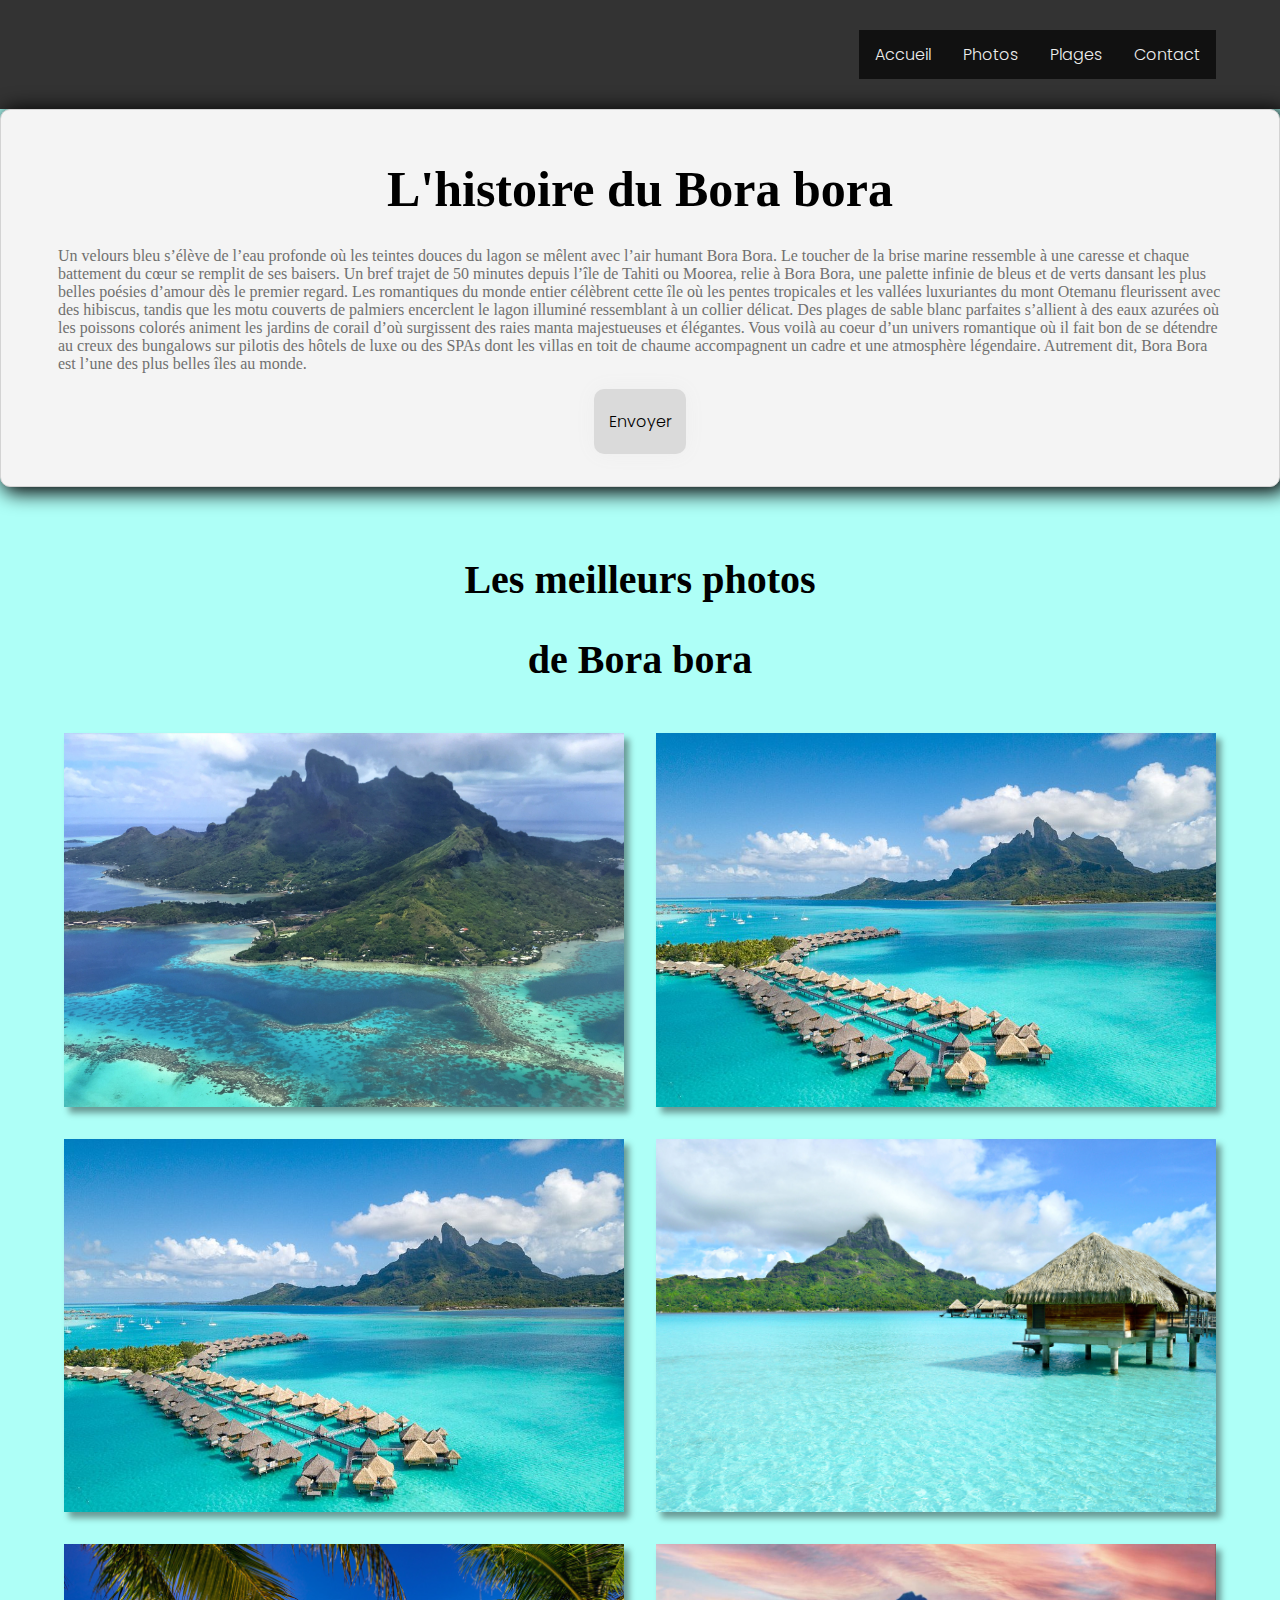
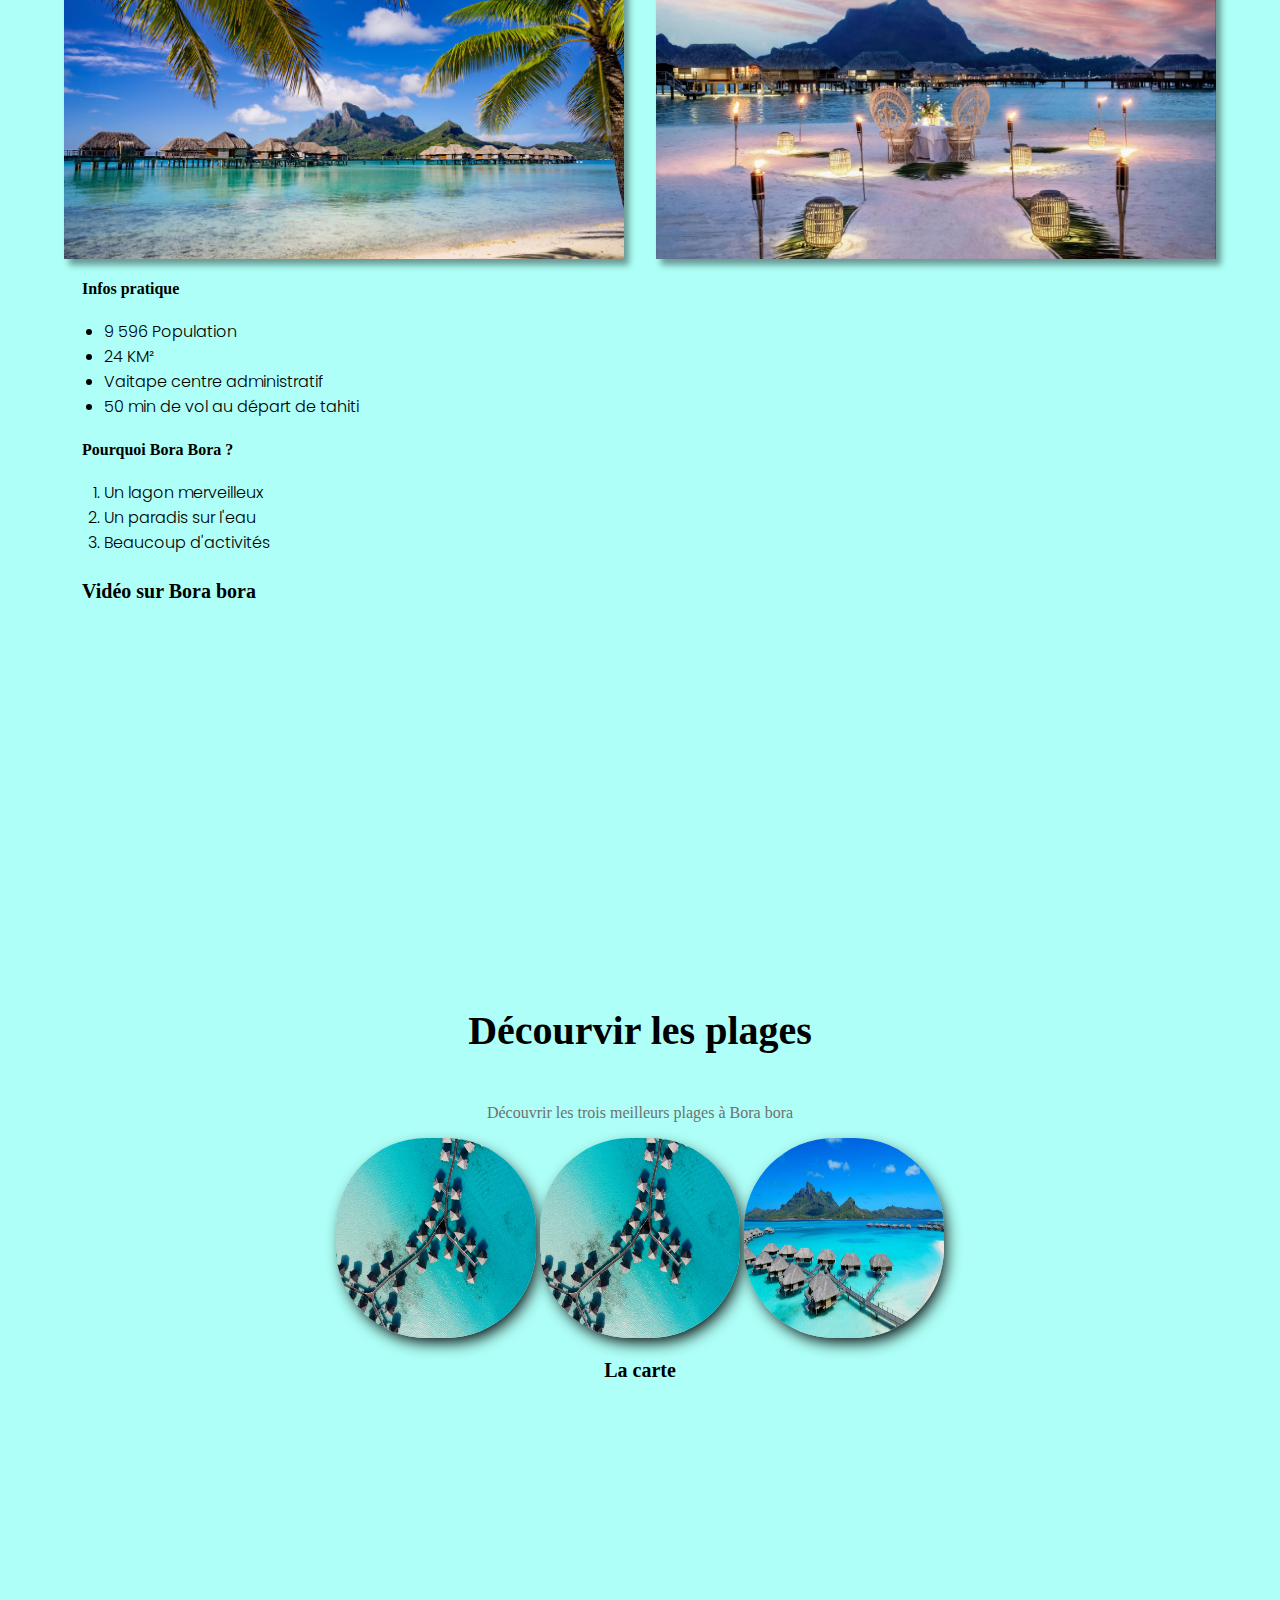
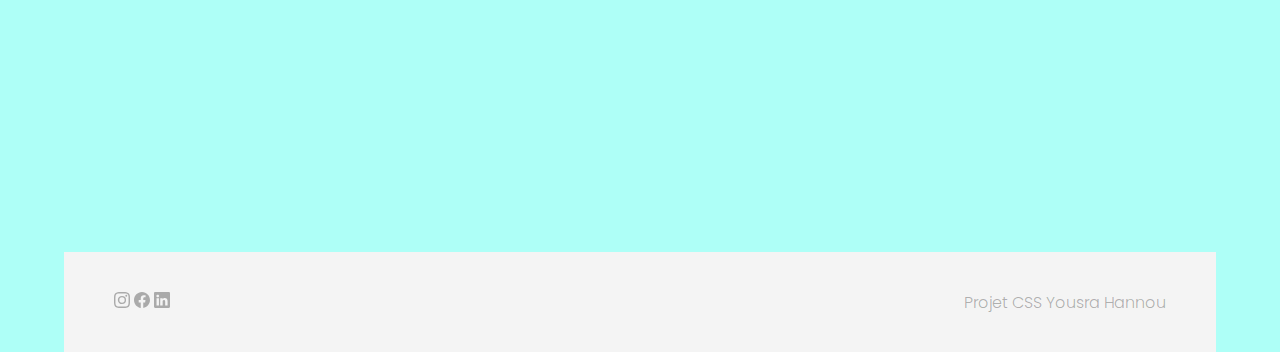
<file: index.html>
<!doctype html>
<html lang="fr">
<head>
  <meta charset="utf-8">
  <meta name="viewport" content="width=device-width, initial-scale=1">
  <title>Bora bora</title>
  <link rel="stylesheet" href="site.css">
  <link href="https://fonts.googleapis.com/css?family=Open+Sans:300,400,600,700,800|Poppins:100,200,300,400,500,600,700,800,900|Roboto:100,300,400,500,700,900" rel="stylesheet">
  <link href="https://fonts.googleapis.com/css?family=Lora:400,400i,700,700i|Playball|Playfair+Display:400,400i,700,700i,900,900i|Prata&display=swap" rel="stylesheet">
</head>

    <body>

    <header>
      <div class="container1">
        <label for="menu-burger" class="show-menu">&#9776;</label>
        <input type="checkbox" id="menu-burger" role="button">
        <nav>
           <ul>
             <li><a href="#histoire">Accueil</a></li>
             <li><a href="#gallery">Photos</a>
            <li><a href='#plage'>Plages</a></li>
             <li><a href="https://yousrahannou.myportfolio.com/contact">Contact</a></li>
           </ul>
        </nav>
      </div>
  </header>

  <section class="container">
  <h1>L'histoire du Bora bora</h1>

  <p>
    Un velours bleu s’élève de l’eau profonde où les teintes douces du lagon se mêlent avec l’air humant Bora Bora. Le toucher de la brise marine ressemble à une caresse et chaque battement du cœur se remplit de ses baisers. Un bref trajet de 50 minutes depuis l’île de Tahiti ou Moorea, relie à Bora Bora, une palette infinie de bleus et de verts dansant les plus belles poésies d’amour dès le premier regard. Les romantiques du monde entier célèbrent cette île où les pentes tropicales et les vallées luxuriantes du mont Otemanu fleurissent avec des hibiscus, tandis que les motu couverts de palmiers encerclent le lagon illuminé ressemblant à un collier délicat.
    Des plages de sable blanc parfaites s’allient à des eaux azurées où les poissons colorés animent les jardins de corail d’où surgissent des raies manta majestueuses et élégantes. Vous voilà au coeur d’un univers romantique où il fait bon de se détendre au creux des bungalows sur pilotis des hôtels de luxe ou des SPAs dont les villas en toit de chaume accompagnent un cadre et une atmosphère légendaire. Autrement dit, Bora Bora est l’une des plus belles îles au monde.
  </p>
  <div class="btn-center">
    <a href='about.html' class="btn">Envoyer</a>
  </div>
  </section>

  <div class="container1">

    <h2 id="gallery">Les meilleurs photos <br>de Bora bora</br></h2>

    <div class="gallery">

      <div class="gallery-item">
        <img class="gallery-image" <img src="img/bora_bora6.jpeg" alt="">
      </div>

      <div class="gallery-item">
        <img class="gallery-image" <img src="img/bora_bora1.jpeg" alt="">
      </div>

      <div class="gallery-item">
        <img class="gallery-image" src="img/bora_bora1.jpeg" alt="">
      </div>

      <div class="gallery-item">
        <img class="gallery-image" src="img/bora_bora3.png" alt="">
      </div>

      <div class="gallery-item">
        <img class="gallery-image" src="img/bora_bora4.jpeg" alt="">
      </div>

      <div class="gallery-item">
        <img class="gallery-image" src="img/bora_bora5.jpeg" alt="">
      </div>

    </div>


  <h4> Infos pratique </h4>
  <ul>
    <li> 9 596 Population </li>
    <li> 24 KM² </li>
    <li> Vaitape centre administratif </li>
    <li> 50 min de vol au départ de tahiti </li>
  </ul>

  <h4> Pourquoi Bora Bora ? </h4>
  <ol>
    <li> Un lagon merveilleux </li>
    <li> Un paradis sur l'eau  </li>
    <li> Beaucoup d'activités </li>
  </ol>


  <h3> Vidéo sur Bora bora</h3>
  <iframe  class="youtube" width="560" height="315px" src="https://www.youtube.com/embed/EuELhcy0BZQ" title="YouTube video player" frameborder="0" allow="accelerometer; autoplay; clipboard-write; encrypted-media; gyroscope; picture-in-picture" allowfullscreen></iframe>


<div class="btn-center">
<div class="image">
  <h2 id="plage">Décourvir les plages</h2>
  <p style="text-align:center;">Découvrir les trois meilleurs plages à Bora bora</p>
     <img src="img/plage_bora-bora.jpg" alt=""  />
     <img src="img/plage_bora-bora.jpg" alt=""  />
     <img src="img/bora-bora.jpeg" alt="" />
</div>
</div>

<div class="btn-center">
  <div class="carte">
  <h3 style="text-align:center"> La carte </h3>
  <iframe src="https://www.google.com/maps/embed?pb=!1m18!1m12!1m3!1d46090160.835122176!2d-172.63199713800097!3d-8.007122123924987!2m3!1f0!2f0!3f0!3m2!1i1024!2i768!4f13.1!3m3!1m2!1s0x76bdbd188a4a98ab%3A0x160a089e92d5ce61!2sBora-Bora!5e0!3m2!1sfr!2sfr!4v1652950386820!5m2!1sfr!2sfr" width="600" height="450" style="border:0;" allowfullscreen="" loading="lazy" referrerpolicy="no-referrer-when-downgrade"></iframe>
  </div>

</div>

<footer class="footer">
  <div class="footer-links">
    <svg xmlns="http://www.w3.org/2000/svg" width="16" height="16" fill="currentColor" class="bi bi-instagram" viewBox="0 0 16 16">
<path d="M8 0C5.829 0 5.556.01 4.703.048 3.85.088 3.269.222 2.76.42a3.917 3.917 0 0 0-1.417.923A3.927 3.927 0 0 0 .42 2.76C.222 3.268.087 3.85.048 4.7.01 5.555 0 5.827 0 8.001c0 2.172.01 2.444.048 3.297.04.852.174 1.433.372 1.942.205.526.478.972.923 1.417.444.445.89.719 1.416.923.51.198 1.09.333 1.942.372C5.555 15.99 5.827 16 8 16s2.444-.01 3.298-.048c.851-.04 1.434-.174 1.943-.372a3.916 3.916 0 0 0 1.416-.923c.445-.445.718-.891.923-1.417.197-.509.332-1.09.372-1.942C15.99 10.445 16 10.173 16 8s-.01-2.445-.048-3.299c-.04-.851-.175-1.433-.372-1.941a3.926 3.926 0 0 0-.923-1.417A3.911 3.911 0 0 0 13.24.42c-.51-.198-1.092-.333-1.943-.372C10.443.01 10.172 0 7.998 0h.003zm-.717 1.442h.718c2.136 0 2.389.007 3.232.046.78.035 1.204.166 1.486.275.373.145.64.319.92.599.28.28.453.546.598.92.11.281.24.705.275 1.485.039.843.047 1.096.047 3.231s-.008 2.389-.047 3.232c-.035.78-.166 1.203-.275 1.485a2.47 2.47 0 0 1-.599.919c-.28.28-.546.453-.92.598-.28.11-.704.24-1.485.276-.843.038-1.096.047-3.232.047s-2.39-.009-3.233-.047c-.78-.036-1.203-.166-1.485-.276a2.478 2.478 0 0 1-.92-.598 2.48 2.48 0 0 1-.6-.92c-.109-.281-.24-.705-.275-1.485-.038-.843-.046-1.096-.046-3.233 0-2.136.008-2.388.046-3.231.036-.78.166-1.204.276-1.486.145-.373.319-.64.599-.92.28-.28.546-.453.92-.598.282-.11.705-.24 1.485-.276.738-.034 1.024-.044 2.515-.045v.002zm4.988 1.328a.96.96 0 1 0 0 1.92.96.96 0 0 0 0-1.92zm-4.27 1.122a4.109 4.109 0 1 0 0 8.217 4.109 4.109 0 0 0 0-8.217zm0 1.441a2.667 2.667 0 1 1 0 5.334 2.667 2.667 0 0 1 0-5.334z"/>
</svg>
    <svg xmlns="http://www.w3.org/2000/svg" width="16" height="16" fill="currentColor" class="bi bi-facebook" viewBox="0 0 16 16">
<path d="M16 8.049c0-4.446-3.582-8.05-8-8.05C3.58 0-.002 3.603-.002 8.05c0 4.017 2.926 7.347 6.75 7.951v-5.625h-2.03V8.05H6.75V6.275c0-2.017 1.195-3.131 3.022-3.131.876 0 1.791.157 1.791.157v1.98h-1.009c-.993 0-1.303.621-1.303 1.258v1.51h2.218l-.354 2.326H9.25V16c3.824-.604 6.75-3.934 6.75-7.951z"/>
</svg>

<svg xmlns="http://www.w3.org/2000/svg" width="16" height="16" fill="currentColor" class="bi bi-linkedin" viewBox="0 0 16 16">
<path d="M0 1.146C0 .513.526 0 1.175 0h13.65C15.474 0 16 .513 16 1.146v13.708c0 .633-.526 1.146-1.175 1.146H1.175C.526 16 0 15.487 0 14.854V1.146zm4.943 12.248V6.169H2.542v7.225h2.401zm-1.2-8.212c.837 0 1.358-.554 1.358-1.248-.015-.709-.52-1.248-1.342-1.248-.822 0-1.359.54-1.359 1.248 0 .694.521 1.248 1.327 1.248h.016zm4.908 8.212V9.359c0-.216.016-.432.08-.586.173-.431.568-.878 1.232-.878.869 0 1.216.662 1.216 1.634v3.865h2.401V9.25c0-2.22-1.184-3.252-2.764-3.252-1.274 0-1.845.7-2.165 1.193v.025h-.016a5.54 5.54 0 0 1 .016-.025V6.169h-2.4c.03.678 0 7.225 0 7.225h2.4z"/>
</svg>
</div>

        <div class="footer-copyright">
            Projet CSS Yousra Hannou <i class="fas fa-heart"></i>
       </div>
</footer>

    </body>
    </html>
</file>
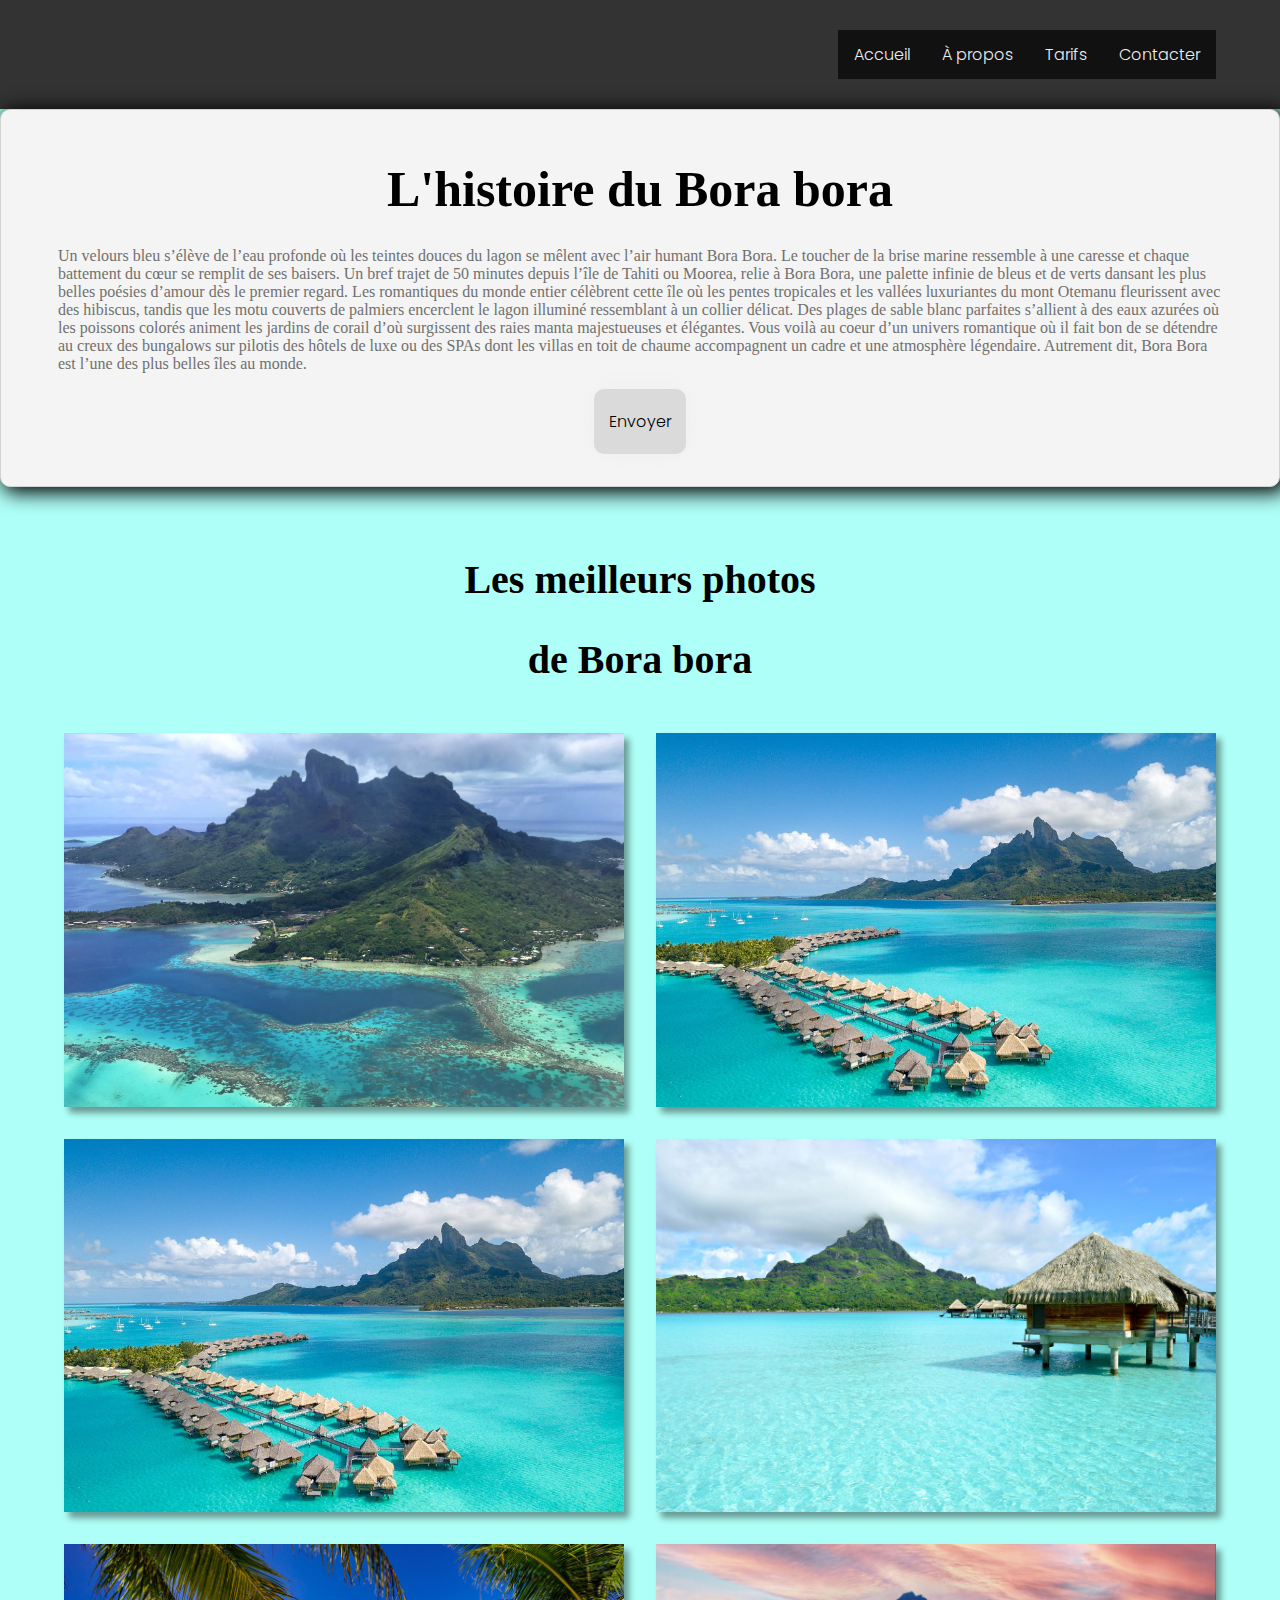
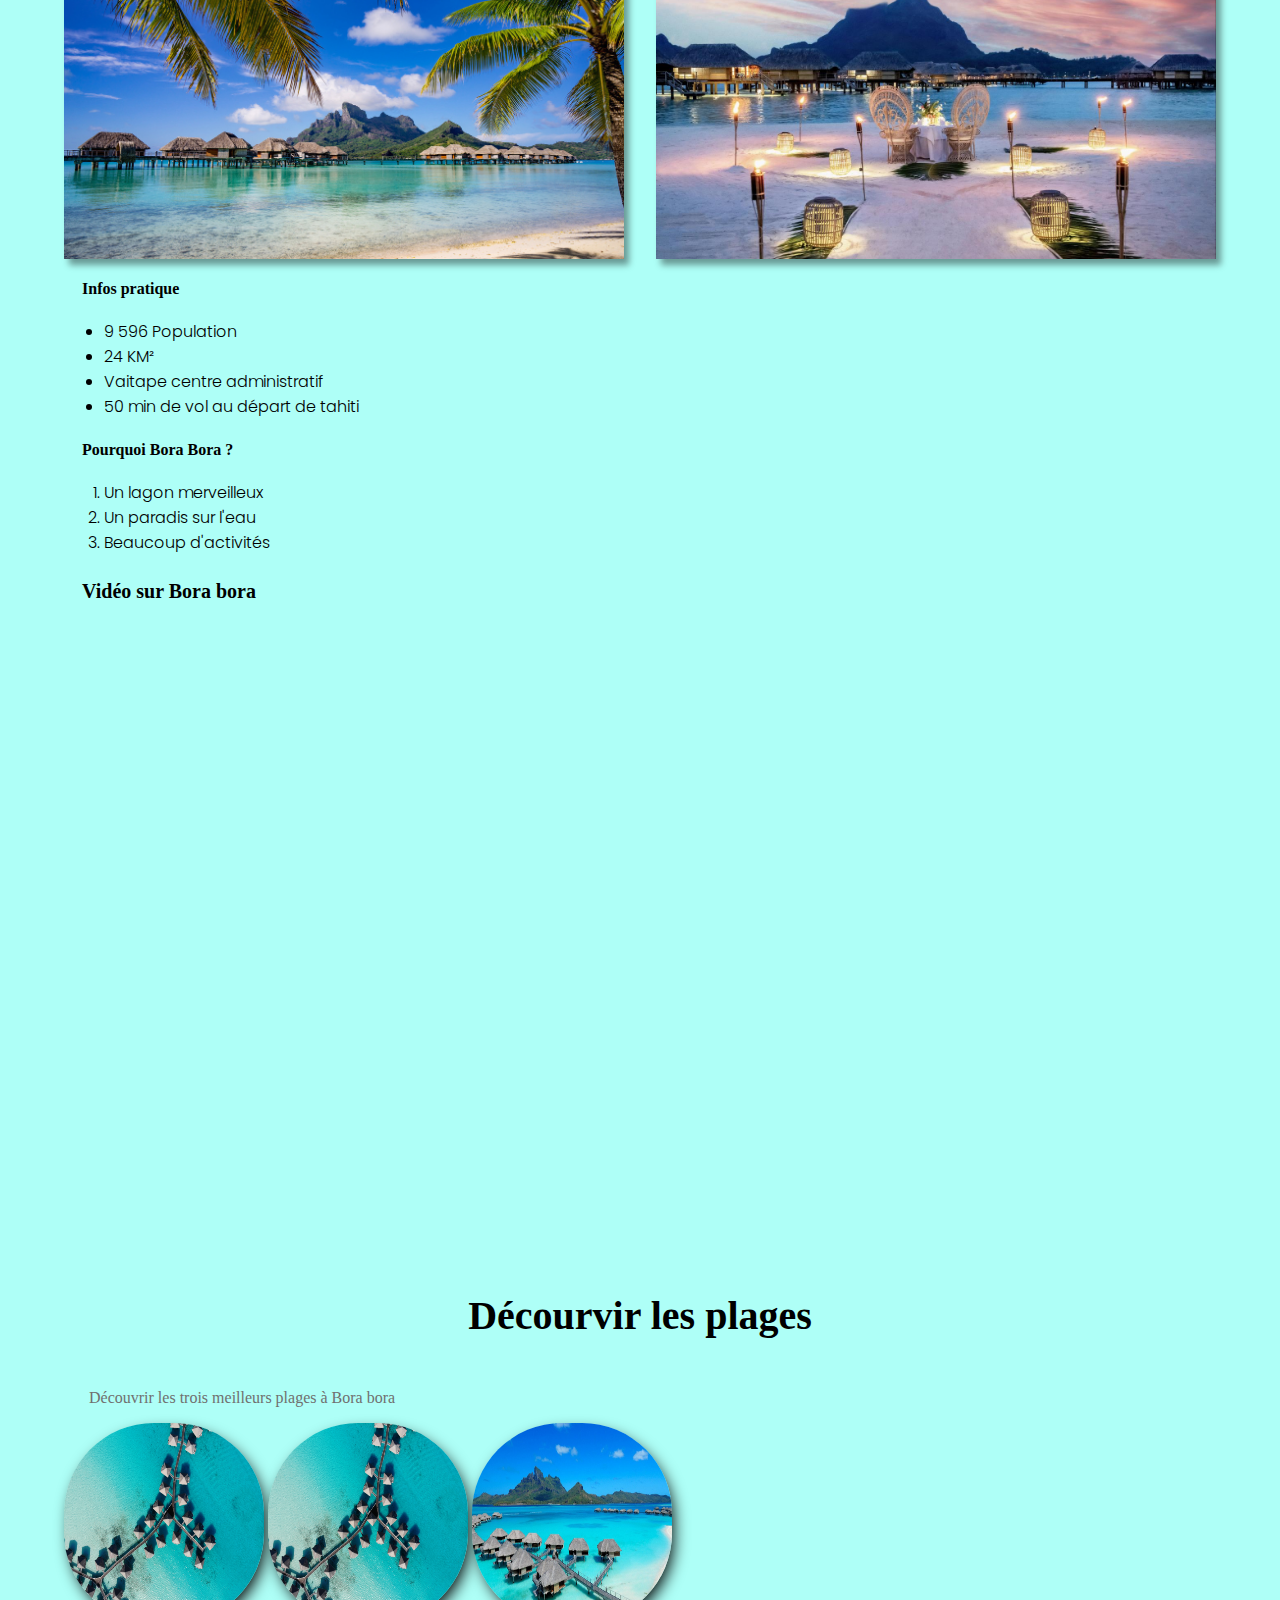
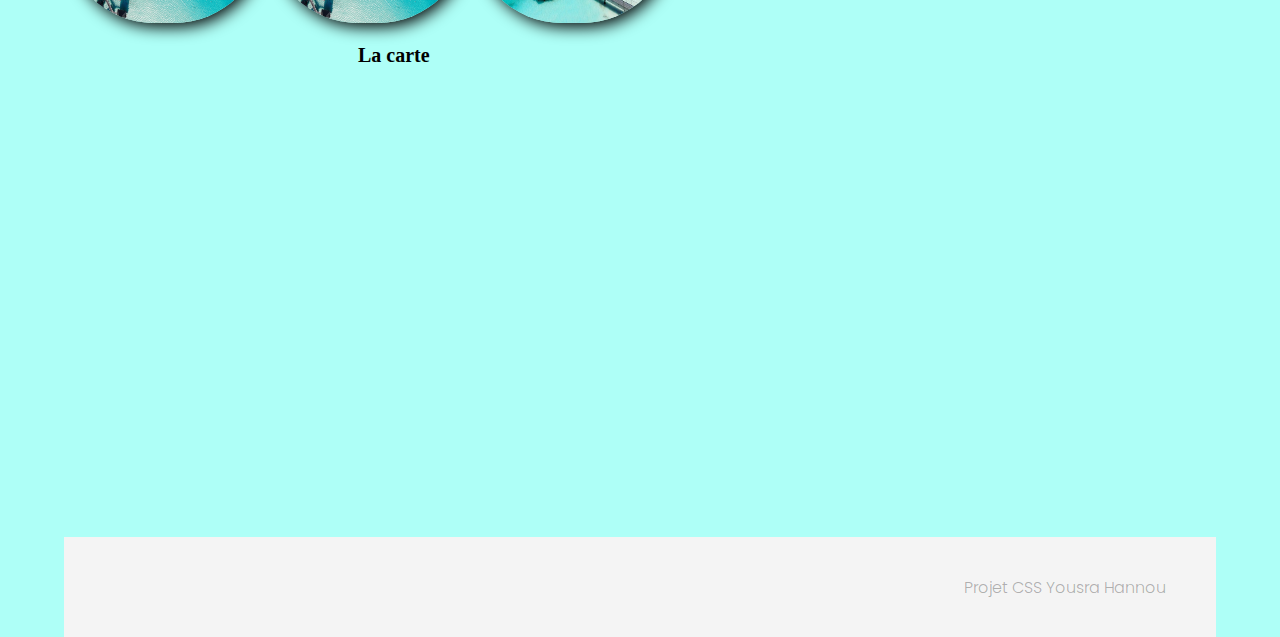
<file: site.html>
<!doctype html>
<html lang="fr">
<head>
  <meta charset="utf-8">
  <meta name="viewport" content="width=device-width, initial-scale=1">
  <title>Yoga</title>
  <link rel="stylesheet" href="site.css">
  <link href="https://fonts.googleapis.com/css?family=Open+Sans:300,400,600,700,800|Poppins:100,200,300,400,500,600,700,800,900|Roboto:100,300,400,500,700,900" rel="stylesheet">
  <link href="https://fonts.googleapis.com/css?family=Lora:400,400i,700,700i|Playball|Playfair+Display:400,400i,700,700i,900,900i|Prata&display=swap" rel="stylesheet">
</head>

    <body>

    <header>
      <div class="container1">
        <label for="menu-burger" class="show-menu">&#9776;</label>
        <input type="checkbox" id="menu-burger" role="button">
        <nav>
           <ul>
             <li><a href='site.html'>Accueil</a></li>
             <li><a href='index.html'>À propos</a></li>
             <li><a href='personnalites.html'>Tarifs</a>
             <li><a href='mentions.html'>Contacter</a></li>
           </ul>
        </nav>
      </div>
  </header>

  <section class="container">
  <h1>L'histoire du Bora bora</h1>

  <p>
    Un velours bleu s’élève de l’eau profonde où les teintes douces du lagon se mêlent avec l’air humant Bora Bora. Le toucher de la brise marine ressemble à une caresse et chaque battement du cœur se remplit de ses baisers. Un bref trajet de 50 minutes depuis l’île de Tahiti ou Moorea, relie à Bora Bora, une palette infinie de bleus et de verts dansant les plus belles poésies d’amour dès le premier regard. Les romantiques du monde entier célèbrent cette île où les pentes tropicales et les vallées luxuriantes du mont Otemanu fleurissent avec des hibiscus, tandis que les motu couverts de palmiers encerclent le lagon illuminé ressemblant à un collier délicat.
    Des plages de sable blanc parfaites s’allient à des eaux azurées où les poissons colorés animent les jardins de corail d’où surgissent des raies manta majestueuses et élégantes. Vous voilà au coeur d’un univers romantique où il fait bon de se détendre au creux des bungalows sur pilotis des hôtels de luxe ou des SPAs dont les villas en toit de chaume accompagnent un cadre et une atmosphère légendaire. Autrement dit, Bora Bora est l’une des plus belles îles au monde.
  </p>
  <div class="btn-center">
    <div class="btn">Envoyer</div>
  </div>
  </section>

  <div class="container1">

    <h2>Les meilleurs photos <br>de Bora bora</br></h2>

    <div class="gallery">

      <div class="gallery-item">
        <img class="gallery-image" <img src="img/bora_bora6.jpeg" alt="">
      </div>

      <div class="gallery-item">
        <img class="gallery-image" <img src="img/bora_bora1.jpeg" alt="">
      </div>

      <div class="gallery-item">
        <img class="gallery-image" src="img/bora_bora1.jpeg" alt="">
      </div>

      <div class="gallery-item">
        <img class="gallery-image" src="img/bora_bora3.png" alt="">
      </div>

      <div class="gallery-item">
        <img class="gallery-image" src="img/bora_bora4.jpeg" alt="">
      </div>

      <div class="gallery-item">
        <img class="gallery-image" src="img/bora_bora5.jpeg" alt="">
      </div>

    </div>


  <h4> Infos pratique </h4>
  <ul>
    <li> 9 596 Population </li>
    <li> 24 KM² </li>
    <li> Vaitape centre administratif </li>
    <li> 50 min de vol au départ de tahiti </li>
  </ul>

  <h4> Pourquoi Bora Bora ? </h4>
  <ol>
    <li> Un lagon merveilleux </li>
    <li> Un paradis sur l'eau  </li>
    <li> Beaucoup d'activités </li>
  </ol>

  <h3> Vidéo sur Bora bora</h3>
  <iframe width="80%" height="600px" src="https://www.youtube.com/embed/EuELhcy0BZQ" title="YouTube video player" frameborder="0" allow="accelerometer; autoplay; clipboard-write; encrypted-media; gyroscope; picture-in-picture" allowfullscreen></iframe>

<div class="image">
  <h2>Décourvir les plages</h2>
  <p>Découvrir les trois meilleurs plages à Bora bora </p>
<img src="img/plage_bora-bora.jpg" alt=""  />
<img src="img/plage_bora-bora.jpg" alt=""  />
<img src="img/bora-bora.jpeg" alt="" />
</div>

<div class="btn-center">
  <div class="carte">
  <h3> La carte </h3>
  <iframe src="https://www.google.com/maps/embed?pb=!1m18!1m12!1m3!1d46090160.835122176!2d-172.63199713800097!3d-8.007122123924987!2m3!1f0!2f0!3f0!3m2!1i1024!2i768!4f13.1!3m3!1m2!1s0x76bdbd188a4a98ab%3A0x160a089e92d5ce61!2sBora-Bora!5e0!3m2!1sfr!2sfr!4v1652950386820!5m2!1sfr!2sfr" width="600" height="450" style="border:0;" allowfullscreen="" loading="lazy" referrerpolicy="no-referrer-when-downgrade"></iframe>
  </div>

</div>

<footer class="footer">
  <div class="footer-links">
        <a href="#"><i class="fab fa-github"></i></a>
        <a href="#"><i class="fab fa-instagram"></i></a>
        <a href="#"><i class="fab fa-facebook"></i></a>
        <a href="#"><i class="fab fa-twitter"></i></a>
         <a href="#"><i class="fab fa-linkedin"></i></a>
</div>

        <div class="footer-copyright">
            Projet CSS Yousra Hannou <i class="fas fa-heart"></i>
       </div>
</footer>

    </body>
    </html>
</file>
<file: site.css>
body {
  margin: 0;
  background: #AEFFF7;
  font-family: Poppins;
  font-weight: 300;

}

article {
          columns: 4 200px;
          margin-left: 2vh;
          margin-right: 2vh;
}


p {
color:#70706F;
}

p1 {

  margin-top: 0;
  margin-right: 5vh;
  margin-left: 5vh;
  text-align: left;
}

br {

  margin-top: 0;
  margin-right: 5vh;
  margin-left: 8vh;
  text-align: left;
}

h1,h2,h3,h4,p,br {
  font-family: popiins;
  margin-left: 2vh;
  margin-right: 2vh;
}

p {
  font-family: popiins;
  margin-left: 2vh;
  margin-right: 2vh;
  margin-left: 25px;
  margin-right: 25px;

}
h1 {
          column-span: all;
          font-size: 50px;
          line-height: 1;
          margin-left: 2vh;
          margin-right: 2vh;
          text-align: center;
          padding-top: 20px;
}

h2 {
          column-span: all;
          font-size: 40px;
          line-height: 2;
          margin-left: 2vh;
          margin-right: 2vh;
          text-align: center;
          padding-top: 20px;
}
h3 {
  column-span: all;
  font-size: 20px;
  line-height: 2;
  margin: 5px;
}
h3 {
  font-size: 20px;
  line-height: 2;
  margin-left: 2vh;
  margin-right: 2vh;

}

/*SECTION*/

.container {
    border: solid 1px lightgray;
    border-radius: 10px;
    box-shadow: 5px 3px 20px 3px; /* x-axis, y-axis, blurrness, spread radius */
    background-color: #F4F4F4;
    box-sizing: border-box;
    max-width: 100rem;
    padding: 0 2rem 2rem;
    margin-left: 50px;
    margin-right: 50px;
}

  /*smartphones mobiles (portrait)*/
  @media (max-width: 480px) {
   body {
     color : black;
   }
  }

  /**/
  @media (min-width: 481px) and (max-width: 767px) {
    body {
      color: black;
    }
  }

  /*tablets, ipads (landscape)*/
  @media (min-width: 768px) and (max-width: 1024px) {
    body {
      color: black;
    }
  }

  /*laptops, desktops*/
  @media (min-width: 1025px) and (max-width: 1280px) {
    body {
      color : black;
    }
  }

  /*desktops - higher resolution*/
  @media (min-width: 1281px) {
    body {
      color : black;
    }
  }

/*navbar*/

.container1{
  width: 90%;
  margin: 0 auto;
}

header{
  background-color: #333;
}

header::after {
    content: "";
    display: block;
    clear: both;
}

nav{
  float: right;
}

nav ul{
  display: block;
  padding: 0;
  margin: 30px 0;
  list-style-type : none;
  display: flex;
}

nav a{
  display: block;
  box-sizing: border-box;
  padding: 0.75rem 1rem;
  color: #eee;
  text-decoration: none;
  background-color: #111;
}

nav a:hover{
  background-color: #555;
}



/**/
@keyframes menuShow {
  0% {
    right: -200px;
  } /*en dehosr de la vue*/
  100% {
    right: 0;
  } /* visible*/
}

header input[type="checkbox"]{
  display: none;
}

header input[type="checkbox"]:checked ~ nav{
  display: block;
  animation: menuShow 0.5s normal;
}

header label{
  float: right;
  display: none;
  font-size: 2rem;
  line-height: 100px;
  cursor: pointer;
  color: #eee;
}

@media screen and (max-width: 600px){
  header label{
    display: block;
  }

  header nav{
    position: absolute;
    z-index: 10;
    display: none;
    right: 0em;
    top: 100px;
    width: 150px;
  }

  nav ul{
    flex-direction: column;
    margin: 0;
  }
}


  .image img{
      width: 200px;
      height: 200px;
      border-radius: 10px;
      box-shadow: 4px 7px 16px -3px #000000;
  }

  .image img{
      width: 200px;
      height: 200px;
      border-radius: 90px;
      box-shadow: 4px 7px 16px -3px #000000;
  }

.main{
      display: block;
      column-count: 3;
      padding-bottom: 100px;
}

/* Footer */


.footer {
  background: #F4F4F4;
  display: flex;
  align-items: center;
  justify-content: space-between;
  height: 100px;
  padding: 0px 50px;
  color: rgba(0,0,0,0.3);
}
.footer-links {
  align-items: center;
}
.footer-links a {
  color: black;
  opacity: 0.15;
  text-decoration: none;
  font-size: 24px;
  padding: 0px 10px;
}
.footer-links a:hover {
  opacity: 1;
}
.footer .fa-heart {
  color: #D23333;
}
/* Image gallery*/

.container {
	max-width: 100rem;
	margin: 0 auto;
	padding: 0 2rem 2rem;
}

.gallery {
	display: flex;
	flex-wrap: wrap;
	/* Compensate for excess margin on outer gallery flex items */
	margin: -1rem -1rem;
}

.gallery-item {
	flex: 1 0 24rem;
	margin: 1rem;
	box-shadow: 0.3rem 0.4rem 0.4rem rgba(0, 0, 0, 0.4);
	overflow: hidden;
}

.gallery-image {
	display: block;
	width: 100%;
	height: 100%;
	object-fit: cover;
	transition: transform 400ms ease-out;
}

.gallery-image:hover {
	transform: scale(1.15);
}

/*

Gallery

*/

@supports (display: grid) {
	.gallery {
		display: grid;
		grid-template-columns: repeat(auto-fit, minmax(24rem, 1fr));
		grid-gap: 2rem;
	}

	.gallery,
	.gallery-item {
		margin: 0;
	}
}

/*YouTube*/
@media (min-width: 481px) and (max-width: 767px) {
  .youtube{
   width: 100%;
  }
}


/*carte*/

.carte {
  align-items: : center;

}

  @media (min-width: 481px) and (max-width: 767px) {
    .carte {

    }
  }

/* bouton */

.btn-center {
  width: 100%;
  display: flex;
  justify-content: center;
}

.btn{
  display: inline-block;
  padding: 20px;
  padding-left: 15px;
  padding-right: 15px;
  background-color: #dadada;
  color: #000000;
  text-align: center;
  transition: 0.5s;
  box-shadow: 0 0 20px #eee;
  border-radius: 10px;
  text-decoration: none;
}

.btn:hover{
	background-color: #3B3B3B;
	color: #c0c0c0;
	cursor: pointer;
}
</file>
